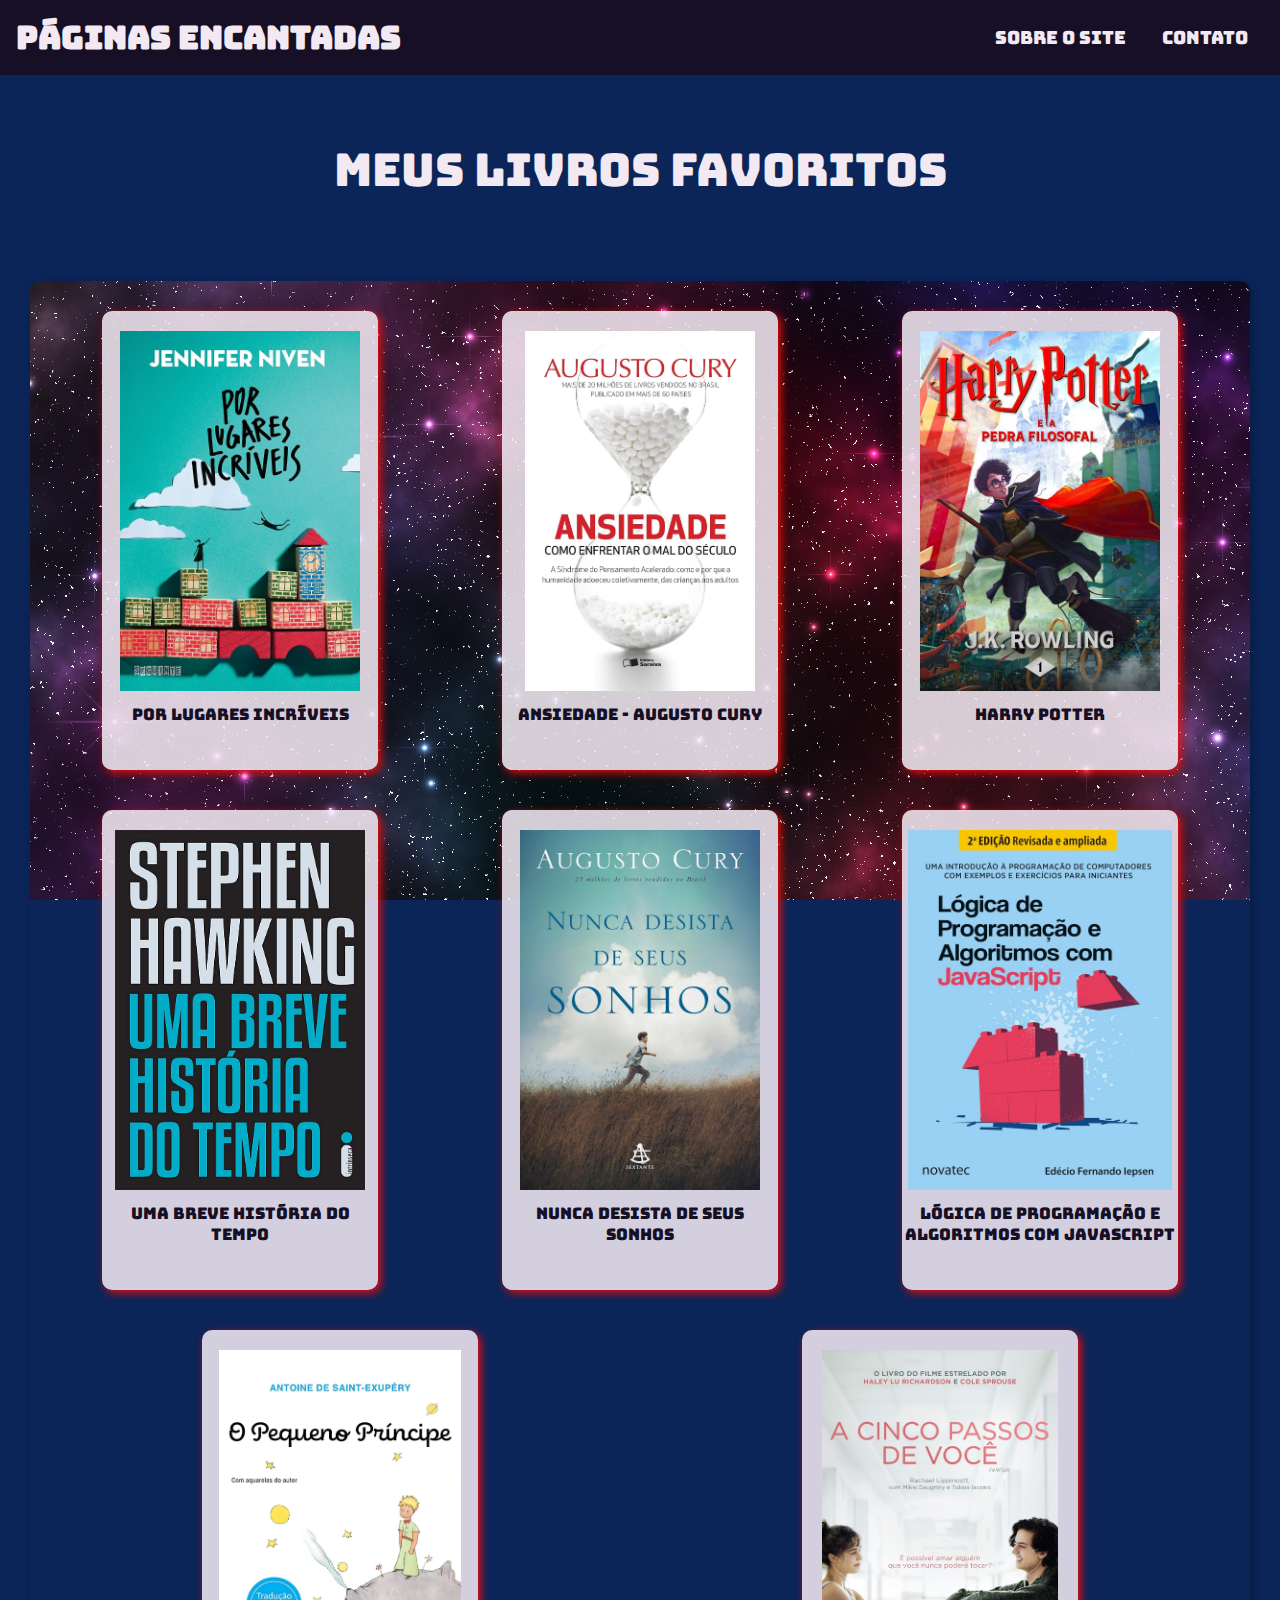
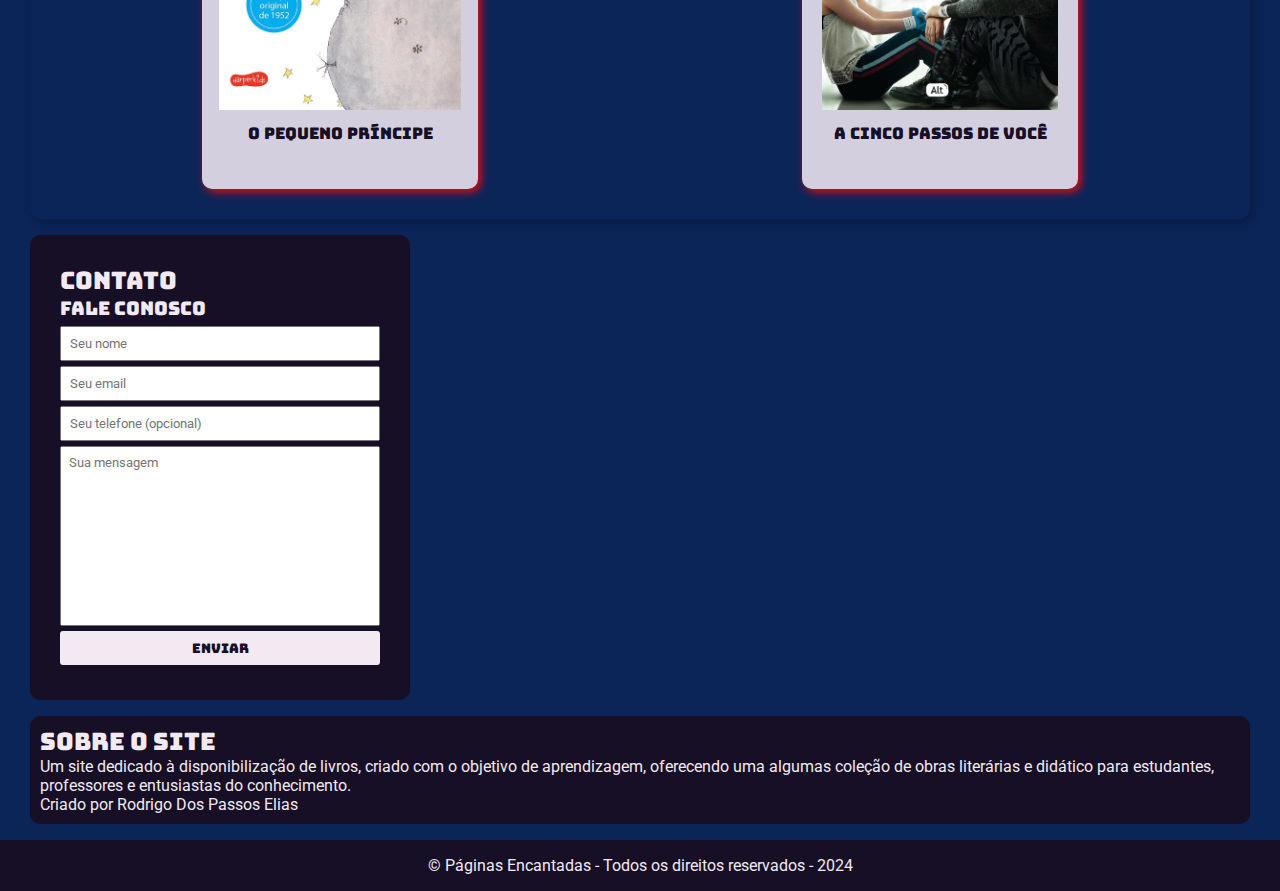
<file: index.html>
<!DOCTYPE html>
<html lang="pt-br">
<head>
    <meta charset="UTF-8">
    <meta name="viewport" content="width=device-width, initial-scale=1.0">
    <title>Páginas Encantadas</title>
    <link rel="preconnect" href="https://fonts.googleapis.com">
    <link rel="preconnect" href="https://fonts.gstatic.com" crossorigin>
    <link href="https://fonts.googleapis.com/css2?family=Bungee&family=Roboto&display=swap" rel="stylesheet">
    <link rel="stylesheet" href="main.css">
    <link rel="stylesheet" media="screen and (max-width: 768px)" href="mainMobile.css">
</head>
<body>
    <header>
        <div class="container">
            <h1>Páginas Encantadas</h1>
            <nav>
                <ul>
                    <li>
                        <a href="#about">Sobre o site</a>
                    </li>
                    <li>
                        <a href="#contact">Contato</a>
                    </li>
                </ul>
            </nav>
        </div>
    </header>
    <section id="title">
        <div class="container">
            <div>
                <h2>Meus livros favoritos</h2>
            </div>
        </div>
    </section>
    <section id="books">
        <div class="container">
            <div class="lista-books">
                <div class="book">
                    <a href="pagina-por-lugares-incriveis.html">
                        <img src="imagens/por-lugares-increveis1.jpg" class="pequena" alt="capa de livro">
                        <p>
                            Por lugares incríveis
                        </p>
                    </a>
                </div>
                <div class="book">
                    <a href="pagina-ansidade-augusto-cury.html">
                        <img src="imagens/ansiedade-augusto-cury1.jpg" class="pequena" alt="capa de livro">
                        <p>
                            Ansiedade - Augusto Cury
                        </p>
                    </a>
                </div>
                <div class="book">
                    <a href="harry-potter.html">
                        <img src="imagens/harry-potter.jpg" class="pequena" alt="capa de livro">
                        <p>
                            Harry Potter
                        </p>
                    </a>
                </div>
                <div class="book">
                    <a href="pagina-uma-breve-historia-do-tempo.html">
                        <img src="imagens/uma-breve-historia-do-tempo1.jpg" class="pequena" alt="capa de livro">
                        <p>
                            Uma breve história do tempo
                        </p>
                    </a>
                </div>
                <div class="book">
                    <a href="pagina-nunca-desista-de-seus-sonhos.html">
                        <img src="imagens/nunca-desista-de-seus-sonhos-augusto1-cury.jpg" class="pequena" alt="capa de livro">
                        <p>
                            Nunca desista de seus sonhos
                        </p>
                    </a>
                </div>
                <div class="book">
                    <a href="pagina-logica-de-programacao.html">
                        <img src="imagens/logica-de-programacao1.jpg" class="pequena" alt="capa de livro">
                        <p>
                            Lógica de Programação e Algoritmos com JavaScript
                        </p>
                    </a>
                </div>
                <div class="book">
                    <a href="pagina-o-pequeno-principe.html">
                        <img src="imagens/o-pequeno-principe1.jpg" class="pequena" alt="capa de livro">
                        <p>
                            O Pequeno Príncipe
                        </p>
                    </a>
                </div>
                <div class="book">
                    <a href="pagina-a-cinco-passos-de-voce.html">
                        <img src="imagens/a-cinco-passos-de-voce1.jpg" class="pequena" alt="capa de livro">
                        <p>
                            A cinco passos de você
                        </p>
                    </a>
                </div>
            </div>
        </div>
    </section>
    <section id="contact">
        <h2>Contato</h2>
        <div class="container">
            <h3>Fale conosco</h3>
            <form action="">
                <input type="text" placeholder="Seu nome" required>
                <input type="email" placeholder="Seu email" required>
                <input type="tel" placeholder="Seu telefone (opcional)">
                <textarea placeholder="Sua mensagem" required></textarea>
                <button type="submit">Enviar</button>
            </form>
        </div>
    </section>
    <section id="about">
        <div class="container">
            <h2>Sobre o site</h2>
            <p>
                Um site dedicado à disponibilização de livros, criado com o objetivo de aprendizagem, oferecendo uma algumas coleção de obras literárias e didático para estudantes, professores e entusiastas do conhecimento.
                <br>
                Criado por Rodrigo Dos Passos Elias
            </p>
        </div>
    </section>
    <footer>
        <div class="container">
            <p>
                &copy; Páginas Encantadas - Todos os direitos reservados - 2024
            </p>
        </div>
    </footer>
</body>
</html>
</file>
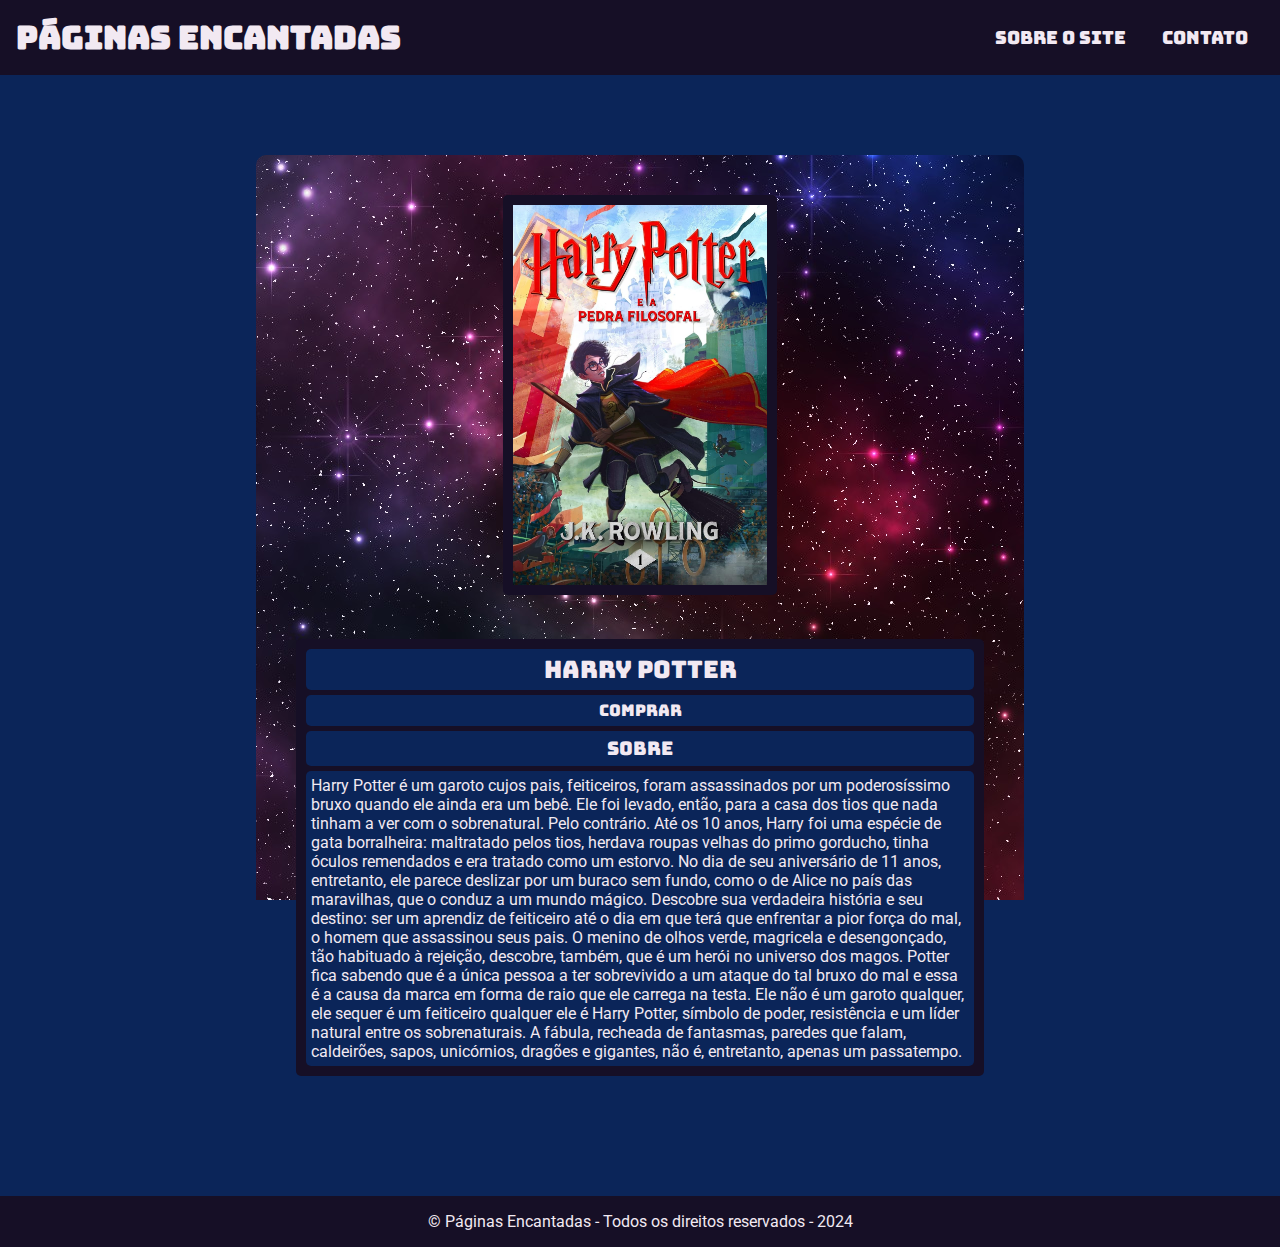
<file: harry-potter.html>
<!DOCTYPE html>
<html lang="pt-br">
<head>
    <meta charset="UTF-8">
    <meta name="viewport" content="width=device-width, initial-scale=1.0">
    <title>Páginas Encantadas</title>
    <link rel="preconnect" href="https://fonts.googleapis.com">
    <link rel="preconnect" href="https://fonts.gstatic.com" crossorigin>
    <link href="https://fonts.googleapis.com/css2?family=Bungee&family=Roboto&display=swap" rel="stylesheet">
    <link rel="stylesheet" href="main.css">
    <link rel="stylesheet" media="screen and (max-width: 768px)" href="mainMobile.css">
</head>
<body>
    <header>
        <div class="container">
            <a href="index.html">
                <h1>Páginas Encantadas</h1>
            </a>
            <nav>
                <ul>
                    <li>
                        <a href="index.html#about">Sobre o site</a>
                    </li>
                    <li>
                        <a href="index.html#contact">Contato</a>
                    </li>
                </ul>
            </nav>
        </div>
    </header>
    <section class="sobre-livro">
        <div class="container">
            <img src="imagens/harry-potter.jpg" alt="Capa do livro">
            <div>
                <h2>Harry Potter</h2>
                <a href="https://www.amazon.com.br/Harry-Potter-Pedra-Filosofal-Rowling/dp/8532530788/ref=sr_1_7?__mk_pt_BR=%C3%85M%C3%85%C5%BD%C3%95%C3%91&crid=1YLLJ41LWHN6N&dib=eyJ2IjoiMSJ9.[base64].zsj5PjxTw2sceCfWdwsg9yxeOjIBdzqxbDWwfSHTcUY&dib_tag=se&keywords=harry+potter&qid=1730644952&sprefix=harry+potter+ordem+da+f%C3%AAn%2Caps%2C337&sr=8-7">Comprar</a>
                <h3>Sobre</h3>
                <p>
                    Harry Potter é um garoto cujos pais, feiticeiros, foram assassinados por um poderosíssimo bruxo quando ele ainda era um bebê. Ele foi levado, então, para a casa dos tios que nada tinham a ver com o sobrenatural. Pelo contrário. Até os 10 anos, Harry foi uma espécie de gata borralheira: maltratado pelos tios, herdava roupas velhas do primo gorducho, tinha óculos remendados e era tratado como um estorvo. No dia de seu aniversário de 11 anos, entretanto, ele parece deslizar por um buraco sem fundo, como o de Alice no país das maravilhas, que o conduz a um mundo mágico. Descobre sua verdadeira história e seu destino: ser um aprendiz de feiticeiro até o dia em que terá que enfrentar a pior força do mal, o homem que assassinou seus pais. O menino de olhos verde, magricela e desengonçado, tão habituado à rejeição, descobre, também, que é um herói no universo dos magos. Potter fica sabendo que é a única pessoa a ter sobrevivido a um ataque do tal bruxo do mal e essa é a causa da marca em forma de raio que ele carrega na testa. Ele não é um garoto qualquer, ele sequer é um feiticeiro qualquer ele é Harry Potter, símbolo de poder, resistência e um líder natural entre os sobrenaturais. A fábula, recheada de fantasmas, paredes que falam, caldeirões, sapos, unicórnios, dragões e gigantes, não é, entretanto, apenas um passatempo.
                </p>
            </div>
        </div>
    </section>
    <footer>
        <div class="container">
            <p>
                &copy; Páginas Encantadas - Todos os direitos reservados - 2024
            </p>
        </div>
    </footer>
</body>
</html>
</file>
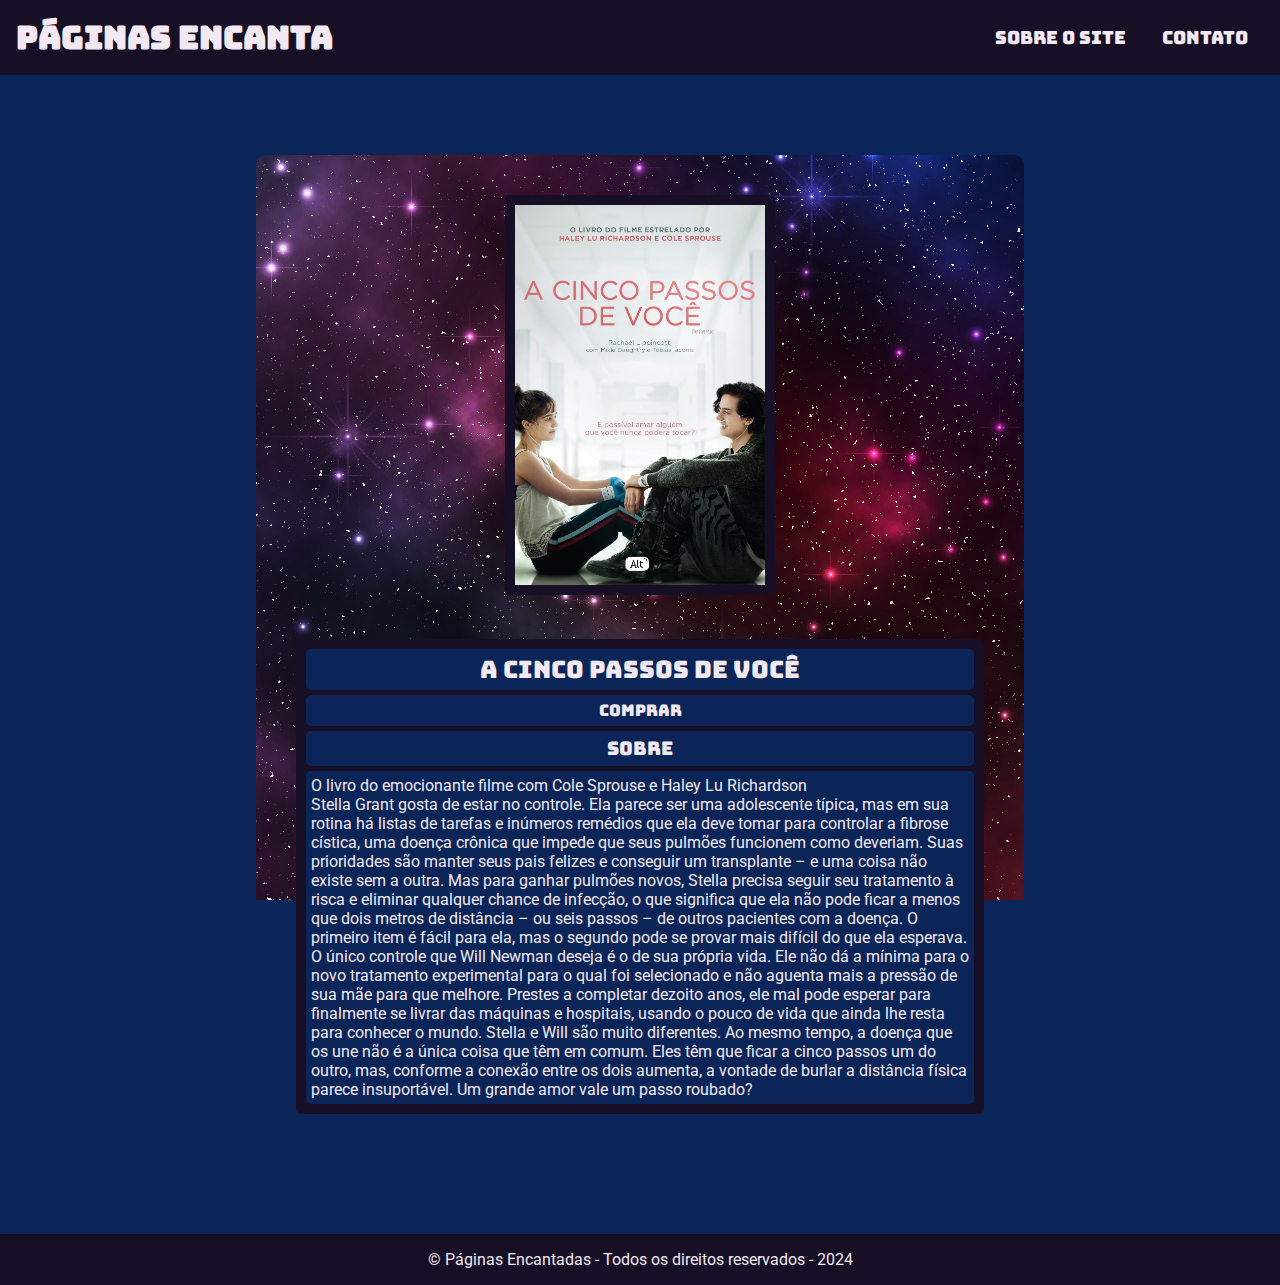
<file: pagina-a-cinco-passos-de-voce.html>
<!DOCTYPE html>
<html lang="pt-br">
<head>
    <meta charset="UTF-8">
    <meta name="viewport" content="width=device-width, initial-scale=1.0">
    <title>Páginas Encantadas</title>
    <link rel="preconnect" href="https://fonts.googleapis.com">
    <link rel="preconnect" href="https://fonts.gstatic.com" crossorigin>
    <link href="https://fonts.googleapis.com/css2?family=Bungee&family=Roboto&display=swap" rel="stylesheet">
    <link rel="stylesheet" href="main.css">
    <link rel="stylesheet" media="screen and (max-width: 768px)" href="mainMobile.css">
</head>
<body>
    <header>
        <div class="container">
            <a href="index.html">
                <h1>Páginas Encanta</h1>
            </a>
            <nav>
                <ul>
                    <li>
                        <a href="index.html#about">Sobre o site</a>
                    </li>
                    <li>
                        <a href="index.html#contact">Contato</a>
                    </li>
                </ul>
            </nav>
        </div>
    </header>
    <section class="sobre-livro">
        <div class="container">
            <img src="imagens/a-cinco-passos-de-voce1.jpg" alt="Capa do livro">
            <div>
                <h2>A cinco passos de você</h2>
                <a href="https://www.amazon.com.br/cinco-passos-voc%C3%AA-Rachael-Lippincott/dp/8525067423">Comprar</a>
                <h3>Sobre</h3>
                <p>
                    O livro do emocionante filme com Cole Sprouse e Haley Lu Richardson
                    <br>
                    Stella Grant gosta de estar no controle. Ela parece ser uma adolescente típica, mas em sua rotina há listas de tarefas e inúmeros remédios que ela deve tomar para controlar a fibrose cística, uma doença crônica que impede que seus pulmões funcionem como deveriam. Suas prioridades são manter seus pais felizes e conseguir um transplante – e uma coisa não existe sem a outra. Mas para ganhar pulmões novos, Stella precisa seguir seu tratamento à risca e eliminar qualquer chance de infecção, o que significa que ela não pode ficar a menos que dois metros de distância – ou seis passos – de outros pacientes com a doença. O primeiro item é fácil para ela, mas o segundo pode se provar mais difícil do que ela esperava.
                    <br>
                    O único controle que Will Newman deseja é o de sua própria vida. Ele não dá a mínima para o novo tratamento experimental para o qual foi selecionado e não aguenta mais a pressão de sua mãe para que melhore. Prestes a completar dezoito anos, ele mal pode esperar para finalmente se livrar das máquinas e hospitais, usando o pouco de vida que ainda lhe resta para conhecer o mundo. Stella e Will são muito diferentes. Ao mesmo tempo, a doença que os une não é a única coisa que têm em comum. Eles têm que ficar a cinco passos um do outro, mas, conforme a conexão entre os dois aumenta, a vontade de burlar a distância física parece insuportável. Um grande amor vale um passo roubado?
                </p>
            </div>
        </div>
    </section>
    <footer>
        <div class="container">
            <p>
                &copy; Páginas Encantadas - Todos os direitos reservados - 2024
            </p>
        </div>
    </footer>
</body>
</html>
</file>
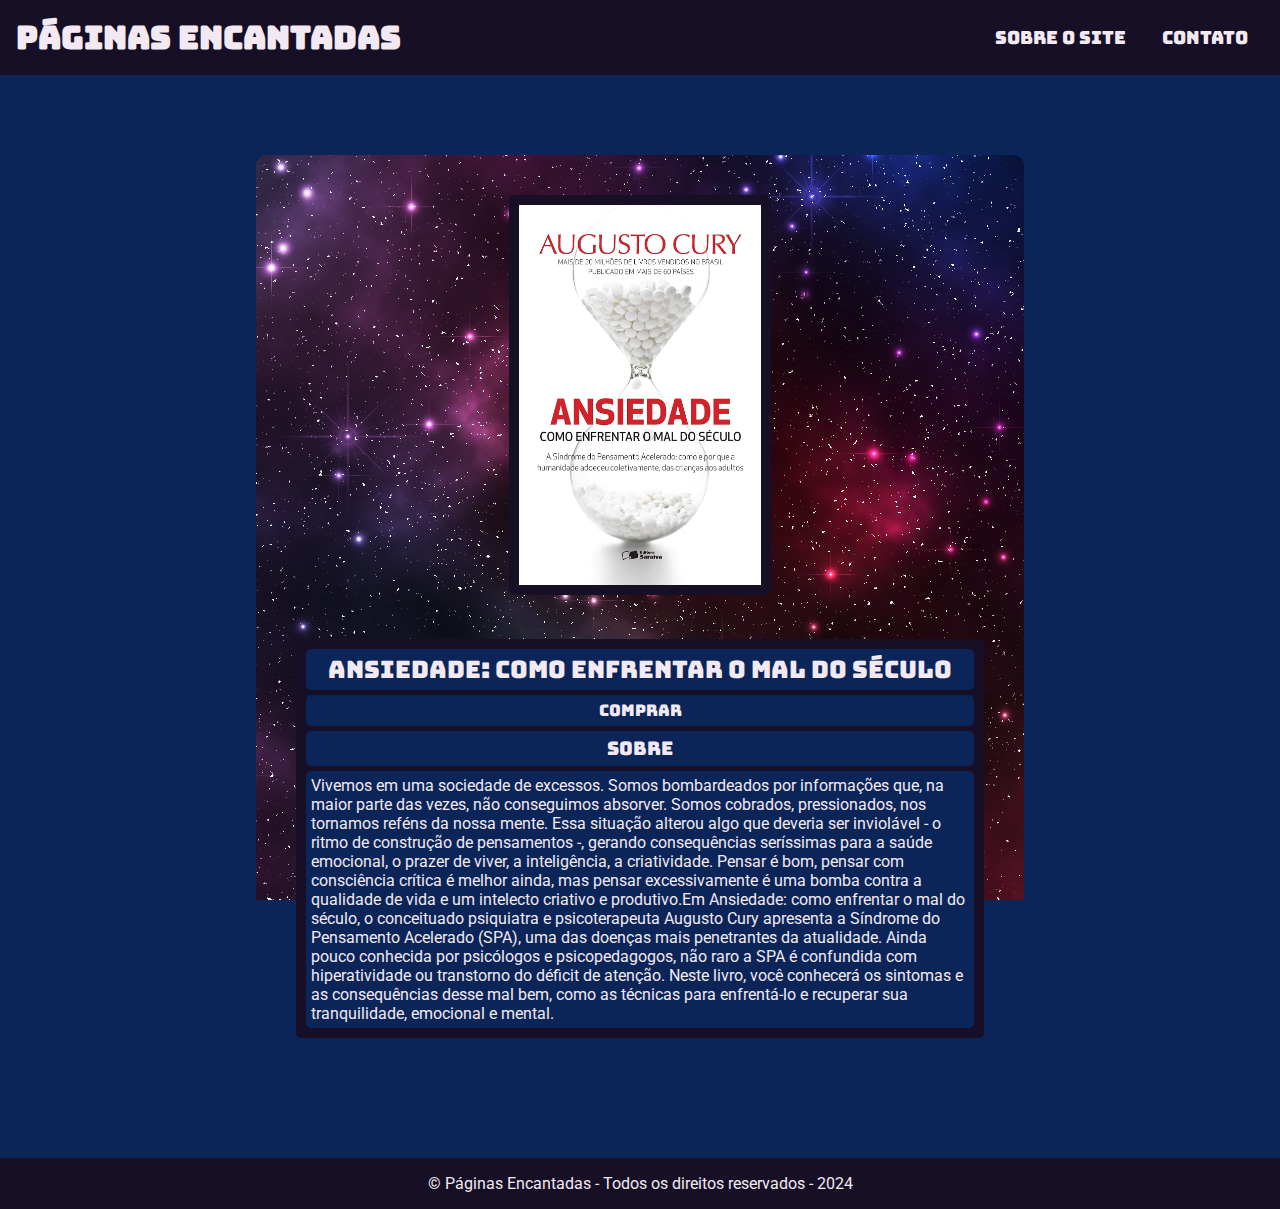
<file: pagina-ansidade-augusto-cury.html>
<!DOCTYPE html>
<html lang="pt-br">
<head>
    <meta charset="UTF-8">
    <meta name="viewport" content="width=device-width, initial-scale=1.0">
    <title>Páginas Encantadas</title>
    <link rel="preconnect" href="https://fonts.googleapis.com">
    <link rel="preconnect" href="https://fonts.gstatic.com" crossorigin>
    <link href="https://fonts.googleapis.com/css2?family=Bungee&family=Roboto&display=swap" rel="stylesheet">
    <link rel="stylesheet" href="main.css">
    <link rel="stylesheet" media="screen and (max-width: 768px)" href="mainMobile.css">
</head>
<body>
    <header>
        <div class="container">
            <a href="index.html">
                <h1>Páginas Encantadas</h1>
            </a>
            <nav>
                <ul>
                    <li>
                        <a href="index.html#about">Sobre o site</a>
                    </li>
                    <li>
                        <a href="index.html#contact">Contato</a>
                    </li>
                </ul>
            </nav>
        </div>
    </header>
    <section class="sobre-livro">
        <div class="container">
            <img src="imagens/ansiedade-augusto-cury1.jpg" alt="Capa do livro">
            <div>
                <h2>Ansiedade: Como enfrentar o mal do século</h2>
                <a href="https://www.amazon.com.br/Ansiedade-Como-Enfrentar-Mal-S%C3%A9culo/dp/8502218484/ref=sr_1_1?adgrpid=1150089821273628&dib=eyJ2IjoiMSJ9.[base64].a3TVVT6v1FONJLQyC0WyTx8hNZY-EBA9wScBmqh8fEc&dib_tag=se&hvadid=71880780435472&hvbmt=be&hvdev=c&hvlocphy=147827&hvnetw=o&hvqmt=e&hvtargid=kwd-71881130765654%3Aloc-20&hydadcr=5655_13210322&keywords=ansiedade+-+augusto+cury&qid=1730644706&sr=8-1">Comprar</a>
                <h3>Sobre</h3>
                <p>
                    Vivemos em uma sociedade de excessos. Somos bombardeados por informações que, na maior parte das vezes, não conseguimos absorver. Somos cobrados, pressionados, nos tornamos reféns da nossa mente. Essa situação alterou algo que deveria ser inviolável - o ritmo de construção de pensamentos -, gerando consequências seríssimas para a saúde emocional, o prazer de viver, a inteligência, a criatividade. Pensar é bom, pensar com consciência crítica é melhor ainda, mas pensar excessivamente é uma bomba contra a qualidade de vida e um intelecto criativo e produtivo.Em Ansiedade: como enfrentar o mal do século, o conceituado psiquiatra e psicoterapeuta Augusto Cury apresenta a Síndrome do Pensamento Acelerado (SPA), uma das doenças mais penetrantes da atualidade. Ainda pouco conhecida por psicólogos e psicopedagogos, não raro a SPA é confundida com hiperatividade ou transtorno do déficit de atenção. Neste livro, você conhecerá os sintomas e as consequências desse mal bem, como as técnicas para enfrentá-lo e recuperar sua tranquilidade, emocional e mental.
                </p>
            </div>
        </div>
    </section>
    <footer>
        <div class="container">
            <p>
                &copy; Páginas Encantadas - Todos os direitos reservados - 2024
            </p>
        </div>
    </footer>
</body>
</html>
</file>
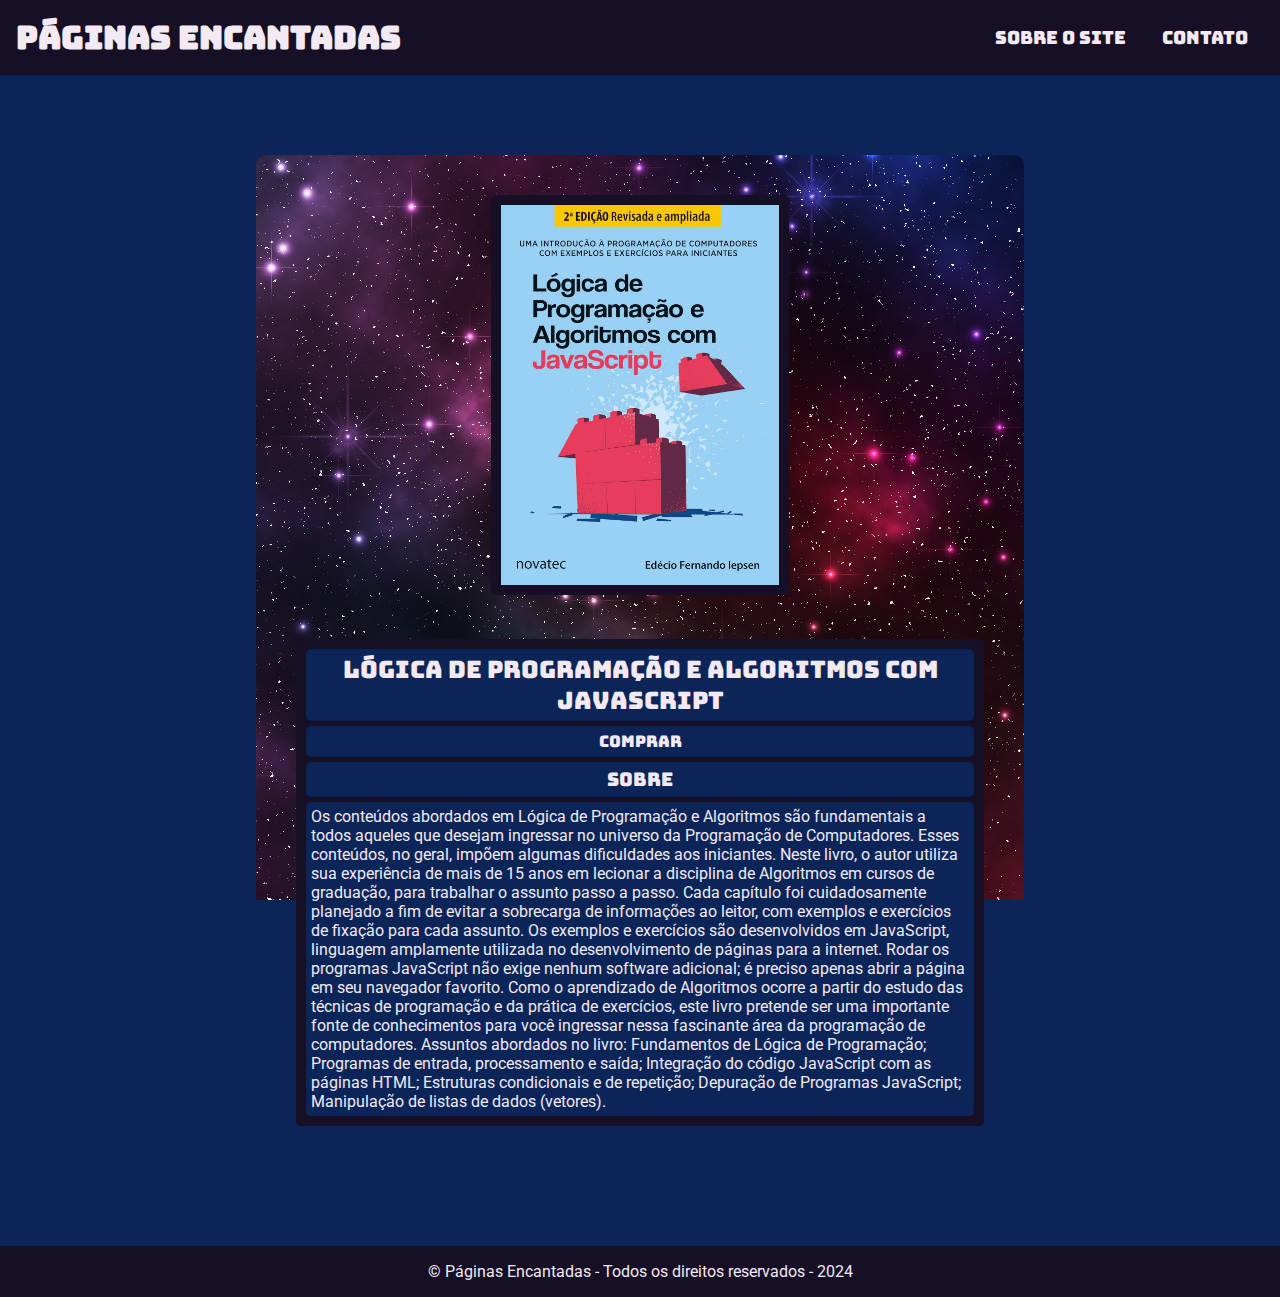
<file: pagina-logica-de-programacao.html>
<!DOCTYPE html>
<html lang="pt-br">
<head>
    <meta charset="UTF-8">
    <meta name="viewport" content="width=device-width, initial-scale=1.0">
    <title>Páginas Encantadas</title>
    <link rel="preconnect" href="https://fonts.googleapis.com">
    <link rel="preconnect" href="https://fonts.gstatic.com" crossorigin>
    <link href="https://fonts.googleapis.com/css2?family=Bungee&family=Roboto&display=swap" rel="stylesheet">
    <link rel="stylesheet" href="main.css">
    <link rel="stylesheet" media="screen and (max-width: 768px)" href="mainMobile.css">
</head>
<body>
    <header>
        <div class="container">
            <a href="index.html">
                <h1>Páginas Encantadas</h1>
            </a>
            <nav>
                <ul>
                    <li>
                        <a href="index.html#about">Sobre o site</a>
                    </li>
                    <li>
                        <a href="index.html#contact">Contato</a>
                    </li>
                </ul>
            </nav>
        </div>
    </header>
    <section class="sobre-livro">
        <div class="container">
            <img src="imagens/logica-de-programacao1.jpg" alt="Capa do livro">
            <div>
                <h2>Lógica de Programação e Algoritmos com JavaScript</h2>
                <a href="https://www.amazon.com.br/L%C3%B3gica-Programa%C3%A7%C3%A3o-Algoritmos-com-Javascript/dp/8575226568">Comprar</a>
                <h3>Sobre</h3>
                <p>
                    Os conteúdos abordados em Lógica de Programação e Algoritmos são fundamentais a todos aqueles que desejam ingressar no universo da Programação de Computadores. Esses conteúdos, no geral, impõem algumas dificuldades aos iniciantes. Neste livro, o autor utiliza sua experiência de mais de 15 anos em lecionar a disciplina de Algoritmos em cursos de graduação, para trabalhar o assunto passo a passo. Cada capítulo foi cuidadosamente planejado a fim de evitar a sobrecarga de informações ao leitor, com exemplos e exercícios de fixação para cada assunto. Os exemplos e exercícios são desenvolvidos em JavaScript, linguagem amplamente utilizada no desenvolvimento de páginas para a internet. Rodar os programas JavaScript não exige nenhum software adicional; é preciso apenas abrir a página em seu navegador favorito. Como o aprendizado de Algoritmos ocorre a partir do estudo das técnicas de programação e da prática de exercícios, este livro pretende ser uma importante fonte de conhecimentos para você ingressar nessa fascinante área da programação de computadores. Assuntos abordados no livro: Fundamentos de Lógica de Programação; Programas de entrada, processamento e saída; Integração do código JavaScript com as páginas HTML; Estruturas condicionais e de repetição; Depuração de Programas JavaScript; Manipulação de listas de dados (vetores).
                </p>
            </div>
        </div>
    </section>
    <footer>
        <div class="container">
            <p>
                &copy; Páginas Encantadas - Todos os direitos reservados - 2024
            </p>
        </div>
    </footer>
</body>
</html>
</file>
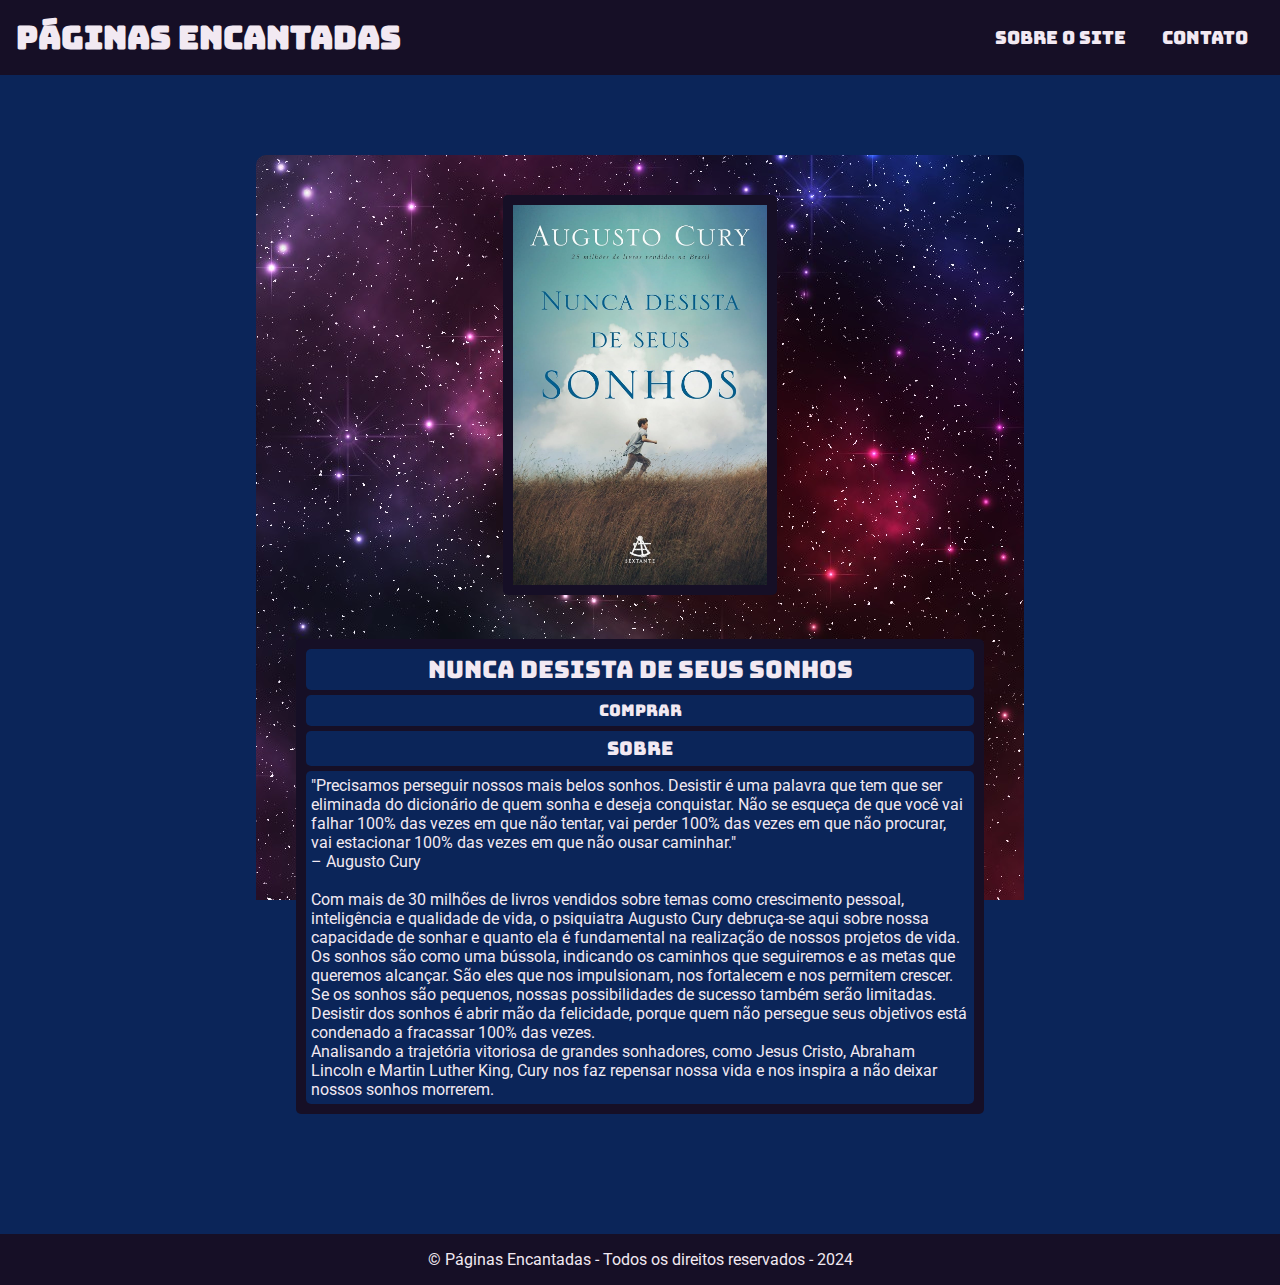
<file: pagina-nunca-desista-de-seus-sonhos.html>
<!DOCTYPE html>
<html lang="pt-br">
<head>
    <meta charset="UTF-8">
    <meta name="viewport" content="width=device-width, initial-scale=1.0">
    <title>Páginas Encantadas</title>
    <link rel="preconnect" href="https://fonts.googleapis.com">
    <link rel="preconnect" href="https://fonts.gstatic.com" crossorigin>
    <link href="https://fonts.googleapis.com/css2?family=Bungee&family=Roboto&display=swap" rel="stylesheet">
    <link rel="stylesheet" href="main.css">
    <link rel="stylesheet" media="screen and (max-width: 768px)" href="mainMobile.css">
</head>
<body>
    <header>
        <div class="container">
            <a href="index.html">
                <h1>Páginas Encantadas</h1>
            </a>
            <nav>
                <ul>
                    <li>
                        <a href="index.html#about">Sobre o site</a>
                    </li>
                    <li>
                        <a href="index.html#contact">Contato</a>
                    </li>
                </ul>
            </nav>
        </div>
    </header>
    <section class="sobre-livro">
        <div class="container">
            <img src="imagens/nunca-desista-de-seus-sonhos-augusto1-cury.jpg" alt="Capa do livro">
            <div>
                <h2>Nunca desista de seus sonhos</h2>
                <a href="https://www.amazon.com.br/Nunca-desista-seus-sonhos-Augusto/dp/8543102553">Comprar</a>
                <h3>Sobre</h3>
                <p>
                    "Precisamos perseguir nossos mais belos sonhos. Desistir é uma palavra que tem que ser eliminada do dicionário de quem sonha e deseja conquistar. Não se esqueça de que você vai falhar 100% das vezes em que não tentar, vai perder 100% das vezes em que não procurar, vai estacionar 100% das vezes em que não ousar caminhar."
                    <br>
                    – Augusto Cury
                    <br>
                    <br>
                    Com mais de 30 milhões de livros vendidos sobre temas como crescimento pessoal, inteligência e qualidade de vida, o psiquiatra Augusto Cury debruça-se aqui sobre nossa capacidade de sonhar e quanto ela é fundamental na realização de nossos projetos de vida.
                    <br>
                    Os sonhos são como uma bússola, indicando os caminhos que seguiremos e as metas que queremos alcançar. São eles que nos impulsionam, nos fortalecem e nos permitem crescer.
                    <br>
                    Se os sonhos são pequenos, nossas possibilidades de sucesso também serão limitadas. Desistir dos sonhos é abrir mão da felicidade, porque quem não persegue seus objetivos está condenado a fracassar 100% das vezes.
                    <br>
                    Analisando a trajetória vitoriosa de grandes sonhadores, como Jesus Cristo, Abraham Lincoln e Martin Luther King, Cury nos faz repensar nossa vida e nos inspira a não deixar nossos sonhos morrerem.
                </p>
            </div>
        </div>
    </section>
    <footer>
        <div class="container">
            <p>
                &copy; Páginas Encantadas - Todos os direitos reservados - 2024
            </p>
        </div>
    </footer>
</body>
</html>
</file>
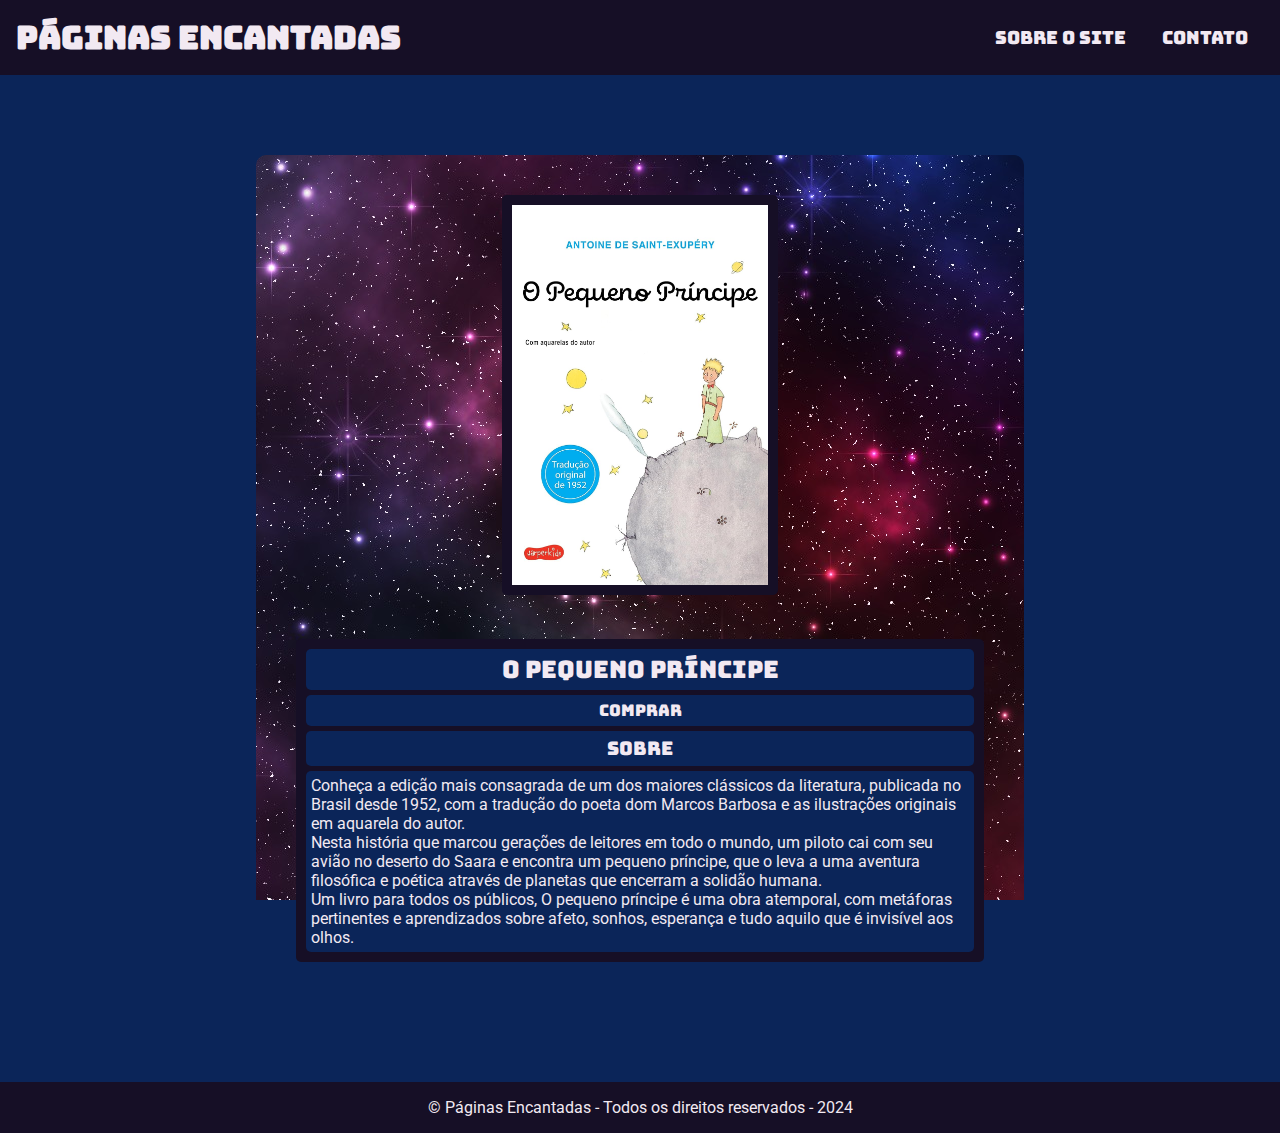
<file: pagina-o-pequeno-principe.html>
<!DOCTYPE html>
<html lang="pt-br">
<head>
    <meta charset="UTF-8">
    <meta name="viewport" content="width=device-width, initial-scale=1.0">
    <title>Páginas Encantadas</title>
    <link rel="preconnect" href="https://fonts.googleapis.com">
    <link rel="preconnect" href="https://fonts.gstatic.com" crossorigin>
    <link href="https://fonts.googleapis.com/css2?family=Bungee&family=Roboto&display=swap" rel="stylesheet">
    <link rel="stylesheet" href="main.css">
    <link rel="stylesheet" media="screen and (max-width: 768px)" href="mainMobile.css">
</head>
<body>
    <header>
        <div class="container">
            <a href="index.html">
                <h1>Páginas Encantadas</h1>
            </a>
            <nav>
                <ul>
                    <li>
                        <a href="index.html#about">Sobre o site</a>
                    </li>
                    <li>
                        <a href="index.html#contact">Contato</a>
                    </li>
                </ul>
            </nav>
        </div>
    </header>
    <section class="sobre-livro">
        <div class="container">
            <img src="imagens/o-pequeno-principe1.jpg" alt="Capa do livro">
            <div>
                <h2>O Pequeno Príncipe</h2>
                <a href="https://www.amazon.com.br/Pequeno-Pr%C3%ADncipe-Original-Tradu%C3%A7%C3%A3o-aquarelas/dp/8595081514/ref=sr_1_3?adgrpid=1153388413841647&dib=eyJ2IjoiMSJ9.[base64].zcBsnSxI6jWj_8ycJYxQ6RGWkV7adDxKFHpOl2ao0Tg&dib_tag=se&hvadid=72086942467901&hvbmt=be&hvdev=c&hvlocphy=147827&hvnetw=o&hvqmt=e&hvtargid=kwd-72087331784922%3Aloc-20&hydadcr=20741_13361648&keywords=pequeno+pr%C3%ADncipe+livro&qid=1730645865&sr=8-3">Comprar</a>
                <h3>Sobre</h3>
                <p>
                    Conheça a edição mais consagrada de um dos maiores clássicos da literatura, publicada no Brasil desde 1952, com a tradução do poeta dom Marcos Barbosa e as ilustrações originais em aquarela do autor.
                    <br>
                    Nesta história que marcou gerações de leitores em todo o mundo, um piloto cai com seu avião no deserto do Saara e encontra um pequeno príncipe, que o leva a uma aventura filosófica e poética através de planetas que encerram a solidão humana.
                    <br>
                    Um livro para todos os públicos, O pequeno príncipe é uma obra atemporal, com metáforas pertinentes e aprendizados sobre afeto, sonhos, esperança e tudo aquilo que é invisível aos olhos.
                </p>
            </div>
        </div>
    </section>
    <footer>
        <div class="container">
            <p>
                &copy; Páginas Encantadas - Todos os direitos reservados - 2024
            </p>
        </div>
    </footer>
</body>
</html>
</file>
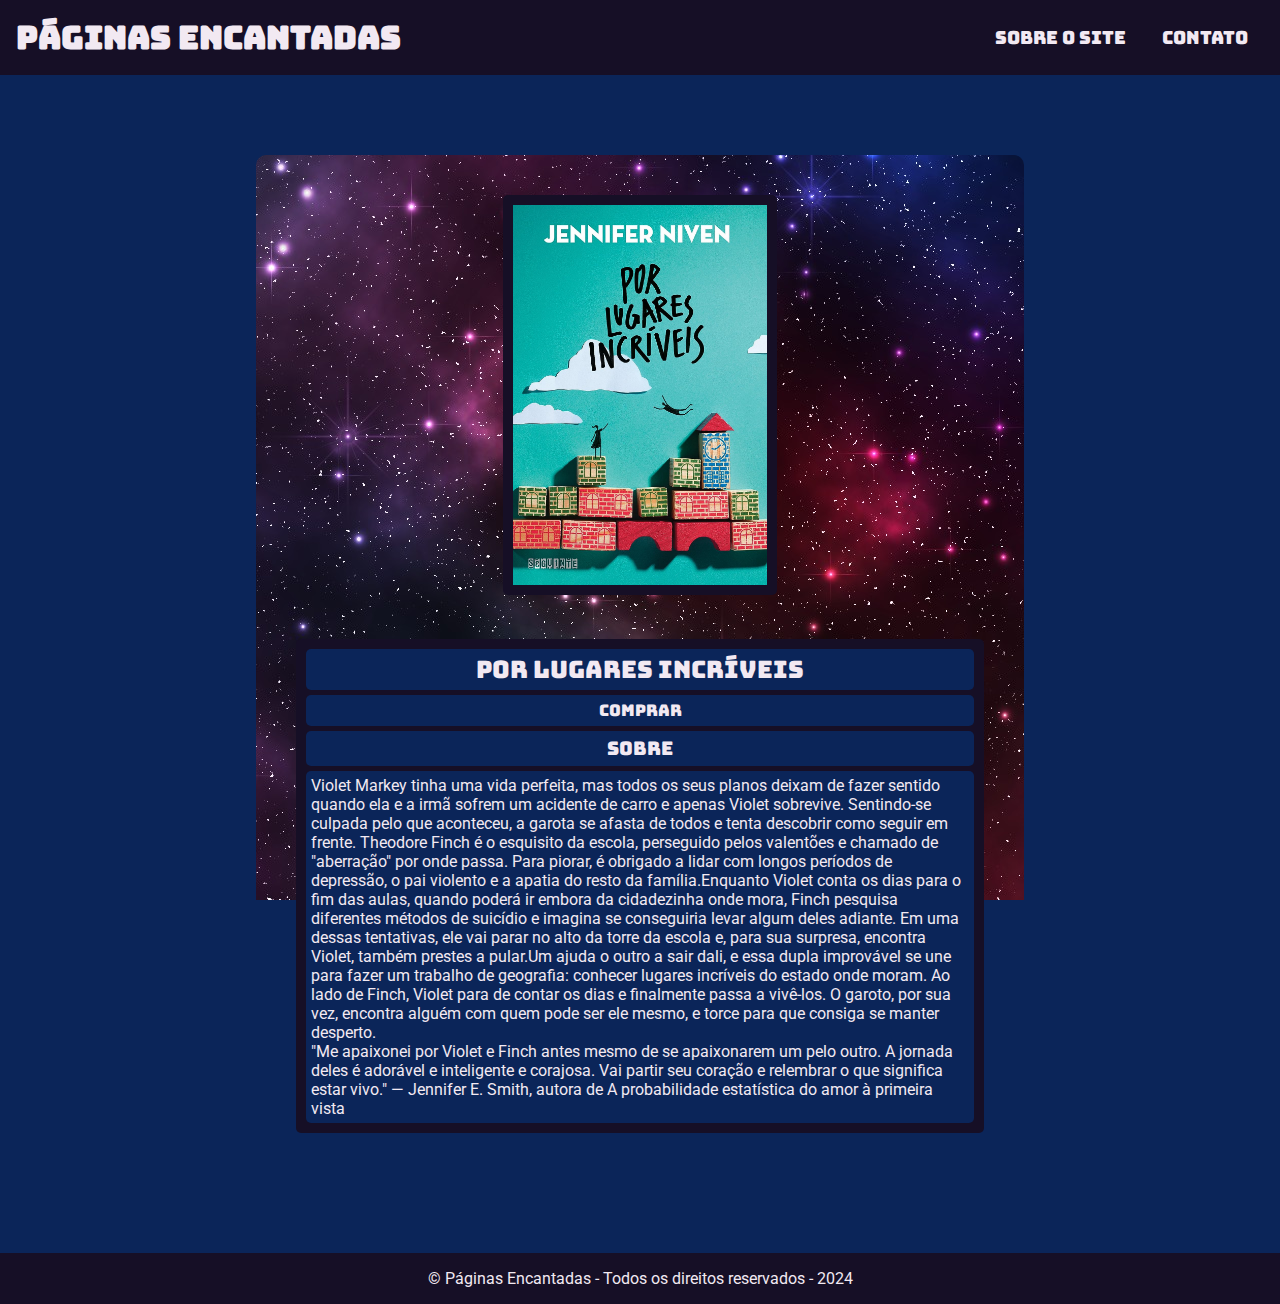
<file: pagina-por-lugares-incriveis.html>
<!DOCTYPE html>
<html lang="pt-br">
<head>
    <meta charset="UTF-8">
    <meta name="viewport" content="width=device-width, initial-scale=1.0">
    <title>Páginas Encantadas</title>
    <link rel="preconnect" href="https://fonts.googleapis.com">
    <link rel="preconnect" href="https://fonts.gstatic.com" crossorigin>
    <link href="https://fonts.googleapis.com/css2?family=Bungee&family=Roboto&display=swap" rel="stylesheet">
    <link rel="stylesheet" href="main.css">
    <link rel="stylesheet" media="screen and (max-width: 768px)" href="mainMobile.css">
</head>
<body>
    <header>
        <div class="container">
            <a href="index.html">
                <h1>Páginas Encantadas</h1>
            </a>
            <nav>
                <ul>
                    <li>
                        <a href="index.html#about">Sobre o site</a>
                    </li>
                    <li>
                        <a href="index.html#contact">Contato</a>
                    </li>
                </ul>
            </nav>
        </div>
    </header>
    <section class="sobre-livro">
        <div class="container">
            <img src="imagens/por-lugares-increveis1.jpg" alt="Capa do livro">
            <div>
                <h2>Por lugares incríveis</h2>
                <a href="https://www.amazon.com.br/Por-lugares-incr%C3%ADveis-Jennifer-Niven/dp/8565765571">Comprar</a>
                <h3>Sobre</h3>
                <p>
                    Violet Markey tinha uma vida perfeita, mas todos os seus planos deixam de fazer sentido quando ela e a irmã sofrem um acidente de carro e apenas Violet sobrevive. Sentindo-se culpada pelo que aconteceu, a garota se afasta de todos e tenta descobrir como seguir em frente. Theodore Finch é o esquisito da escola, perseguido pelos valentões e chamado de "aberração" por onde passa. Para piorar, é obrigado a lidar com longos períodos de depressão, o pai violento e a apatia do resto da família.Enquanto Violet conta os dias para o fim das aulas, quando poderá ir embora da cidadezinha onde mora, Finch pesquisa diferentes métodos de suicídio e imagina se conseguiria levar algum deles adiante. Em uma dessas tentativas, ele vai parar no alto da torre da escola e, para sua surpresa, encontra Violet, também prestes a pular.Um ajuda o outro a sair dali, e essa dupla improvável se une para fazer um trabalho de geografia: conhecer lugares incríveis do estado onde moram. Ao lado de Finch, Violet para de contar os dias e finalmente passa a vivê-los. O garoto, por sua vez, encontra alguém com quem pode ser ele mesmo, e torce para que consiga se manter desperto.
                    <br>
                    "Me apaixonei por Violet e Finch antes mesmo de se apaixonarem um pelo outro. A jornada deles é adorável e inteligente e corajosa. Vai partir seu coração e relembrar o que significa estar vivo." —  Jennifer E. Smith, autora de A probabilidade estatística do amor à primeira vista
                </p>
            </div>
        </div>
    </section>
    <footer>
        <div class="container">
            <p>
                &copy; Páginas Encantadas - Todos os direitos reservados - 2024
            </p>
        </div>
    </footer>
</body>
</html>
</file>
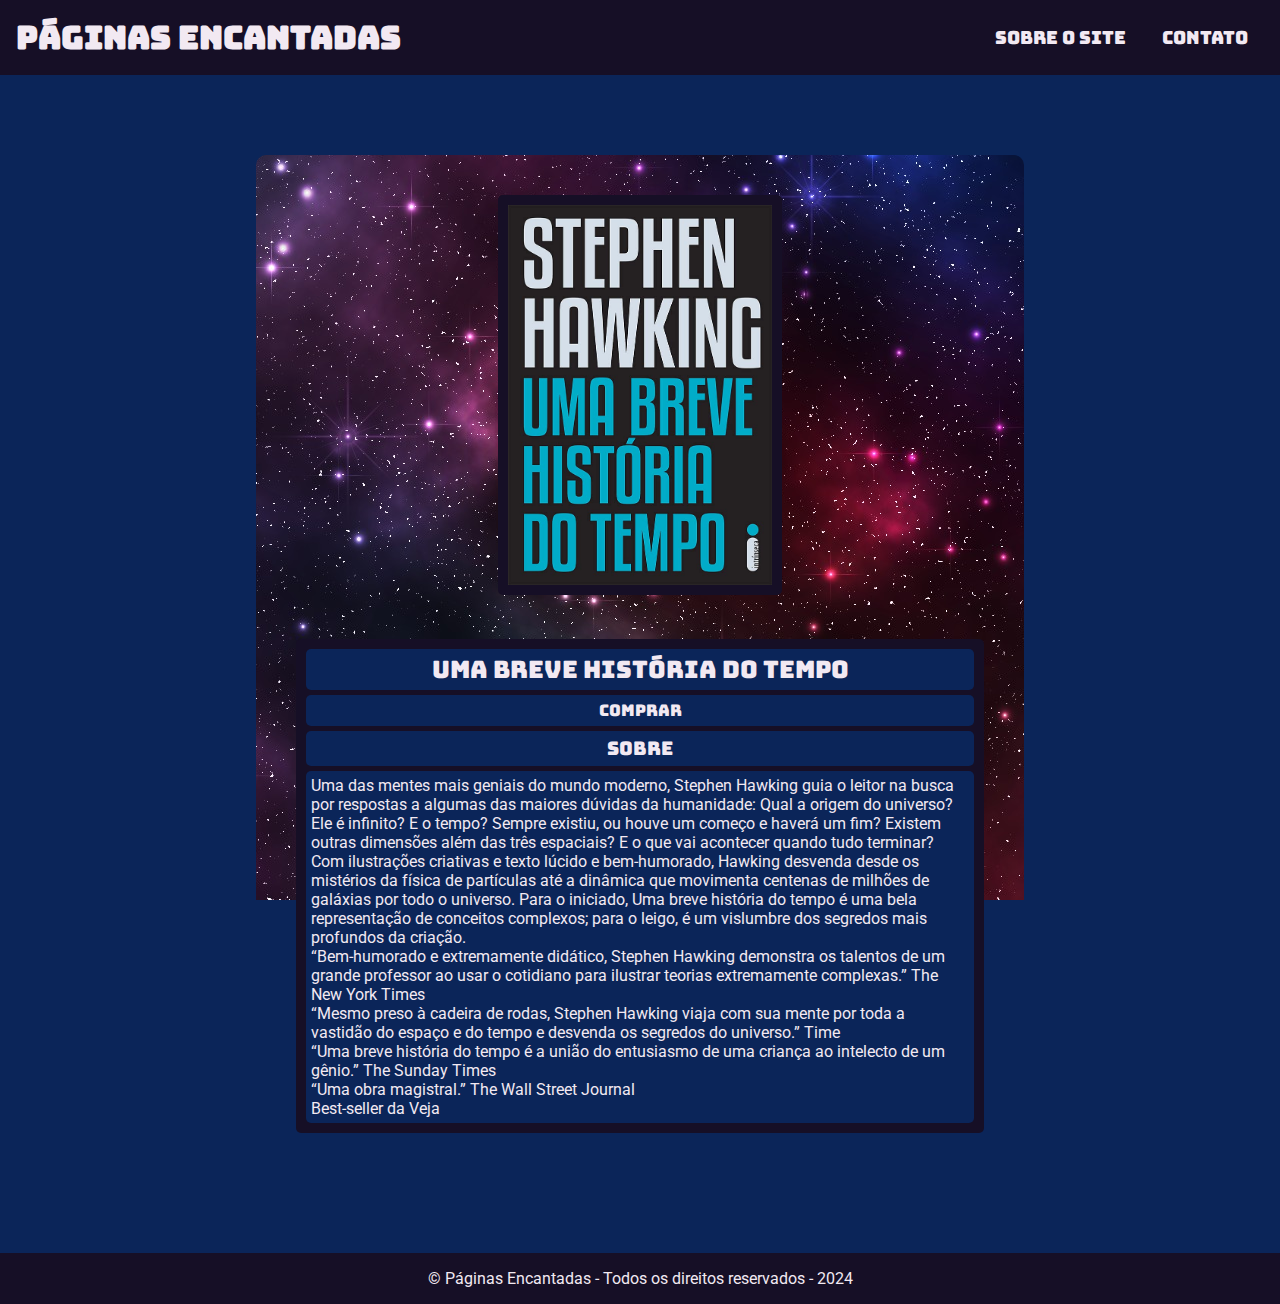
<file: pagina-uma-breve-historia-do-tempo.html>
<!DOCTYPE html>
<html lang="pt-br">
<head>
    <meta charset="UTF-8">
    <meta name="viewport" content="width=device-width, initial-scale=1.0">
    <title>Páginas Encanta</title>
    <link rel="preconnect" href="https://fonts.googleapis.com">
    <link rel="preconnect" href="https://fonts.gstatic.com" crossorigin>
    <link href="https://fonts.googleapis.com/css2?family=Bungee&family=Roboto&display=swap" rel="stylesheet">
    <link rel="stylesheet" href="main.css">
    <link rel="stylesheet" media="screen and (max-width: 768px)" href="mainMobile.css">
</head>
<body>
    <header>
        <div class="container">
            <a href="index.html">
                <h1>Páginas Encantadas</h1>
            </a>
            <nav>
                <ul>
                    <li>
                        <a href="index.html#about">Sobre o site</a>
                    </li>
                    <li>
                        <a href="index.html#contact">Contato</a>
                    </li>
                </ul>
            </nav>
        </div>
    </header>
    <section class="sobre-livro">
        <div class="container">
            <img src="imagens/uma-breve-historia-do-tempo1.jpg" alt="Capa do livro">
            <div>
                <h2>Uma breve história do tempo</h2>
                <a href="https://www.amazon.com.br/Uma-Breve-Hist%C3%B3ria-do-Tempo/dp/8580576466/ref=sr_1_1?adgrpid=1153388356498863&dib=eyJ2IjoiMSJ9.[base64].Vp3qzRtjCHjB83wTINZEKPTjmj6uAmGKxYBFovJCiQs&dib_tag=se&hvadid=72086938336730&hvbmt=be&hvdev=c&hvlocphy=147827&hvnetw=o&hvqmt=e&hvtargid=kwd-72087289328147%3Aloc-20&hydadcr=5657_13210514&keywords=uma+breve+historia+do+tempo&qid=1730645097&sr=8-1">Comprar</a>
                <h3>Sobre</h3>
                <p>
                    Uma das mentes mais geniais do mundo moderno, Stephen Hawking guia o leitor na busca por respostas a algumas das maiores dúvidas da humanidade: Qual a origem do universo? Ele é infinito? E o tempo? Sempre existiu, ou houve um começo e haverá um fim? Existem outras dimensões além das três espaciais? E o que vai acontecer quando tudo terminar?
                    <br>
                    Com ilustrações criativas e texto lúcido e bem-humorado, Hawking desvenda desde os mistérios da física de partículas até a dinâmica que movimenta centenas de milhões de galáxias por todo o universo. Para o iniciado, Uma breve história do tempo é uma bela representação de conceitos complexos; para o leigo, é um vislumbre dos segredos mais profundos da criação.
                    <br>
                    “Bem-humorado e extremamente didático, Stephen Hawking demonstra os talentos de um grande professor ao usar o cotidiano para ilustrar teorias extremamente complexas.” The New York Times
                    <br>
                    “Mesmo preso à cadeira de rodas, Stephen Hawking viaja com sua mente por toda a vastidão do espaço e do tempo e desvenda os segredos do universo.” Time
                    <br>
                    “Uma breve história do tempo é a união do entusiasmo de uma criança ao intelecto de um gênio.” The Sunday Times
                    <br>
                    “Uma obra magistral.” The Wall Street Journal
                    <br>
                    Best-seller da Veja
                </p>
            </div>
        </div>
    </section>
    <footer>
        <div class="container">
            <p>
                &copy; Páginas Encantadas - Todos os direitos reservados - 2024
            </p>
        </div>
    </footer>
</body>
</html>
</file>
<file: main.css>
@charset "UTF-8";
* {
    margin: 0;
    padding: 0;
    box-sizing: border-box;
}

header,
section h2,
section h3,
section a,
form button {
    font-family: 'Bungee', cursive;
    font-weight: normal;
}

body, input, textarea {
    font-family: "Roboto", sans-serif;
}

body > header {
    padding: 16px;
    background-color: #160F26;
    color: #F2E9F2;
}

body {
    background-color: #0B2559;
    background-position: center center;
    background-size: cover;
    background-attachment: fixed;
}

header nav li {
    display: inline;
    margin: 16px;
    font-size: 18px;
}

header a, nav li a {
    color: #F2E9F2;
    text-decoration: none;
}

section a {
    color: #160F26;
    text-decoration: none;
}

.container, #contact {
    max-width: 1280px;
    margin: 0 auto;
}

header .container {
    display: flex;
    align-items: center;
    justify-content: space-between;
}

section .container .lista-books {
    display: flex;
    align-items: center;
    justify-content: space-around;
    padding: 10px;
    border-radius: 10px;
    background-image: url(imagens/constelacao-baner.jpg);
    background-position: center center;
    background-size: cover;
    background-attachment: fixed;
    box-shadow: 3px 3px 8px rgba(0, 0, 0, 0.280);
    margin: 0 30px;
}

.lista-books .book img {
    height: 360px;
}

.lista-books .book {
    padding: 20px 0px;
    border-radius: 10px;
    background-color: #f2e9f2de;
    box-shadow: 3px 3px 8px rgba(237, 11, 11, 0.95);
    text-align: center;
    margin: 20px 50px;
    width: 23%
}

.lista-books .book p {
    margin-top: 8px;
    margin-bottom: 25px;
    text-align: center;
}

.lista-books {
    flex-wrap: wrap;
}

section {
    padding: 16px 0;
}

#contact-methods {
    display: block;
}

form input,
form textarea,
form button {
    display: block;
    width: 320px;
    margin: 5px auto;
    padding: 8px;
}

form button {
    background-color: #F2E9F2;
    color: #160F26;
    border: none;
    cursor: pointer;
    border-radius: 3px;
}

form button:hover {
    background-color: #5955D9;
}

input:focus, textarea:focus {
    outline-color: aquamarine;
}

form textarea {
    resize: none;
    height: 180px;
}

#contact {
    padding: 30px;
    color: #F2E9F2;
    background-color: #160F26;
    border-radius: 10px;
    margin: 0 30px;
    width: fit-content;
}

#title {
    background-attachment: fixed;
    text-align: left;
    padding: 60px 0;
    justify-content: center;
    font-size: 30px;
    color: #F2E9F2;
    
}

#title h2 {
    text-align: center;
    padding: 5px;
    border-radius: 10px;
}

#about .container {
    background-color: #160F26;
    color: #F2E9F2;
    border-radius: 10px;
    padding: 10px;
    margin: auto 30px;
}

.sobre-livro .container {
    background-image: url(imagens/constelacao-baner.jpg);
    background-position: center center;
    background-size: cover;
    background-attachment: fixed;
    text-align: center;
    border-radius: 10px;
    padding: 10px;
    margin: 5% 20%;
}

.sobre-livro .container a {
    background-color: #0B2559;
    color: #F2E9F2;
    border-radius: 5px;
    text-decoration: none;
    margin: 5px;
    text-align: center;
    display: block;
    padding: 5px;
}

.sobre-livro .container a:hover {
    background-color: #5955D9;
}

.sobre-livro p,.sobre-livro h2, .sobre-livro h3 {
    padding: 3px;
    border-radius: 5px;
    text-decoration: none;
    background-color: #0B2559;
    margin: 5px;
    padding: 5px;
}

.sobre-livro p {
    text-align: left;
}

.sobre-livro img {
    background-color: #160F26;
    height: 400px;
    padding: 10px;
    border-radius: 5px;
    text-decoration: none;
    margin: 30px;
}

.sobre-livro .container div {
    background-color: #160F26;
    color: #F2E9F2;
    padding: 5px;
    border-radius: 5px;
    text-decoration: none;
    margin: 30px;
    margin-top: 10px;
}

footer {
    background-color: #160F26;
    color: #F2E9F2;
    padding: 16px;
    text-align: center;
}
</file>
<file: mainMobile.css>
@charset "UTF-8";
* {
    margin: 0;
    padding: 0;
    box-sizing: border-box;
}

body > header {
    padding: 16px;
    background-color: #160F26;
    color: #F2E9F2;
}

body  {
    background-color: #0B2559;
    background-image: none;
}

header nav li {
    display: inline-block;
    margin: 8px;
    font-size: 18px;
}

header nav ul {
    text-align: right;
}

header nav li a {
    color: #F2E9F2;
    text-decoration: none;
}

.container {
    max-width: 1280px;
    margin: 0 auto;
}

header .container {
    display: flex;
    align-items: center;
    justify-content: space-between;
}

section .container .lista-books {
    display: flex;
    align-items: center;
    justify-content: space-between;
    padding: 10px;
    border-radius: 10px;
    background-image: url(imagens/constelacao-baner.jpg);
    background-position: center center;
    background-size: cover;
    background-attachment: fixed;
    box-shadow: 3px 3px 8px rgba(0, 0, 0, 0.280);
    border-radius: 10px;
    margin: 0px 10px;
}

.lista-books .book img {
    height: 160px;
}

.lista-books .book {
    padding: 10px 0px;
    border-radius: 10px;
    background-color: #f2e9f2de;
    box-shadow: 3px 3px 8px rgba(237, 11, 11, 0.95);
    text-align: center;
    margin: 10px 20px;
    width: 36%;
}

.lista-books .book p {
    display: none;
}

.lista-books {
    flex-wrap: wrap;
}

section {
    padding: 16px 0;
}

#contact h2, #contact h3 {
    padding: 10px;
}

#contact {
    padding: 10px;
    text-align: center;
    color: #F2E9F2;
    background-color: #160F26;
    border-radius: 10px;
    margin: 0px 10px;
    width: 0 auto;
}

form {
    text-align: center;
    display: flex;
    flex-wrap: wrap;
    justify-content: center;
}

#title {
    text-align: center;
    padding: 20px 0;
    justify-content: center;
    font-size: 30px;
    color: #F2E9F2;
}
#title h2 {
    background-color: none;
    background-image: none;
}

#about .container {
    background-color: #160F26;
    color: #F2E9F2;
    border-radius: 10px;
    padding: 10px;
    margin: auto 10px;
}

.sobre-livro .container {
    background-image: url(imagens/constelacao-baner.jpg);
    background-position: center center;
    background-size: cover;
    background-attachment: fixed;
    text-align: center;
    border-radius: 10px;
    padding: 10px;
    margin: auto 10px;
}

.sobre-livro .container a {
    background-color: #0B2559;
    color: #F2E9F2;
    border-radius: 5px;
    text-decoration: none;
    margin: 5px;
    text-align: center;
    display: block;
    padding: 5px;
}

.sobre-livro .container a:hover {
    background-color: #5955D9;
}

.sobre-livro p,.sobre-livro h2, .sobre-livro h3 {
    padding: 3px;
    border-radius: 5px;
    text-decoration: none;
    background-color: #0B2559;
    margin: 5px;
    padding: 5px;
}

.sobre-livro p {
    text-align: left;
}

.sobre-livro img {
    background-color: #160F26;
    height: 300px;
    padding: 10px;
    border-radius: 5px;
    text-decoration: none;
    margin: 30px;
}

.sobre-livro .container div {
    background-color: #160F26;
    color: #F2E9F2;
    padding: 5px;
    border-radius: 5px;
    text-decoration: none;
    margin: 10px;
    margin-top: 10px;
}
</file>
